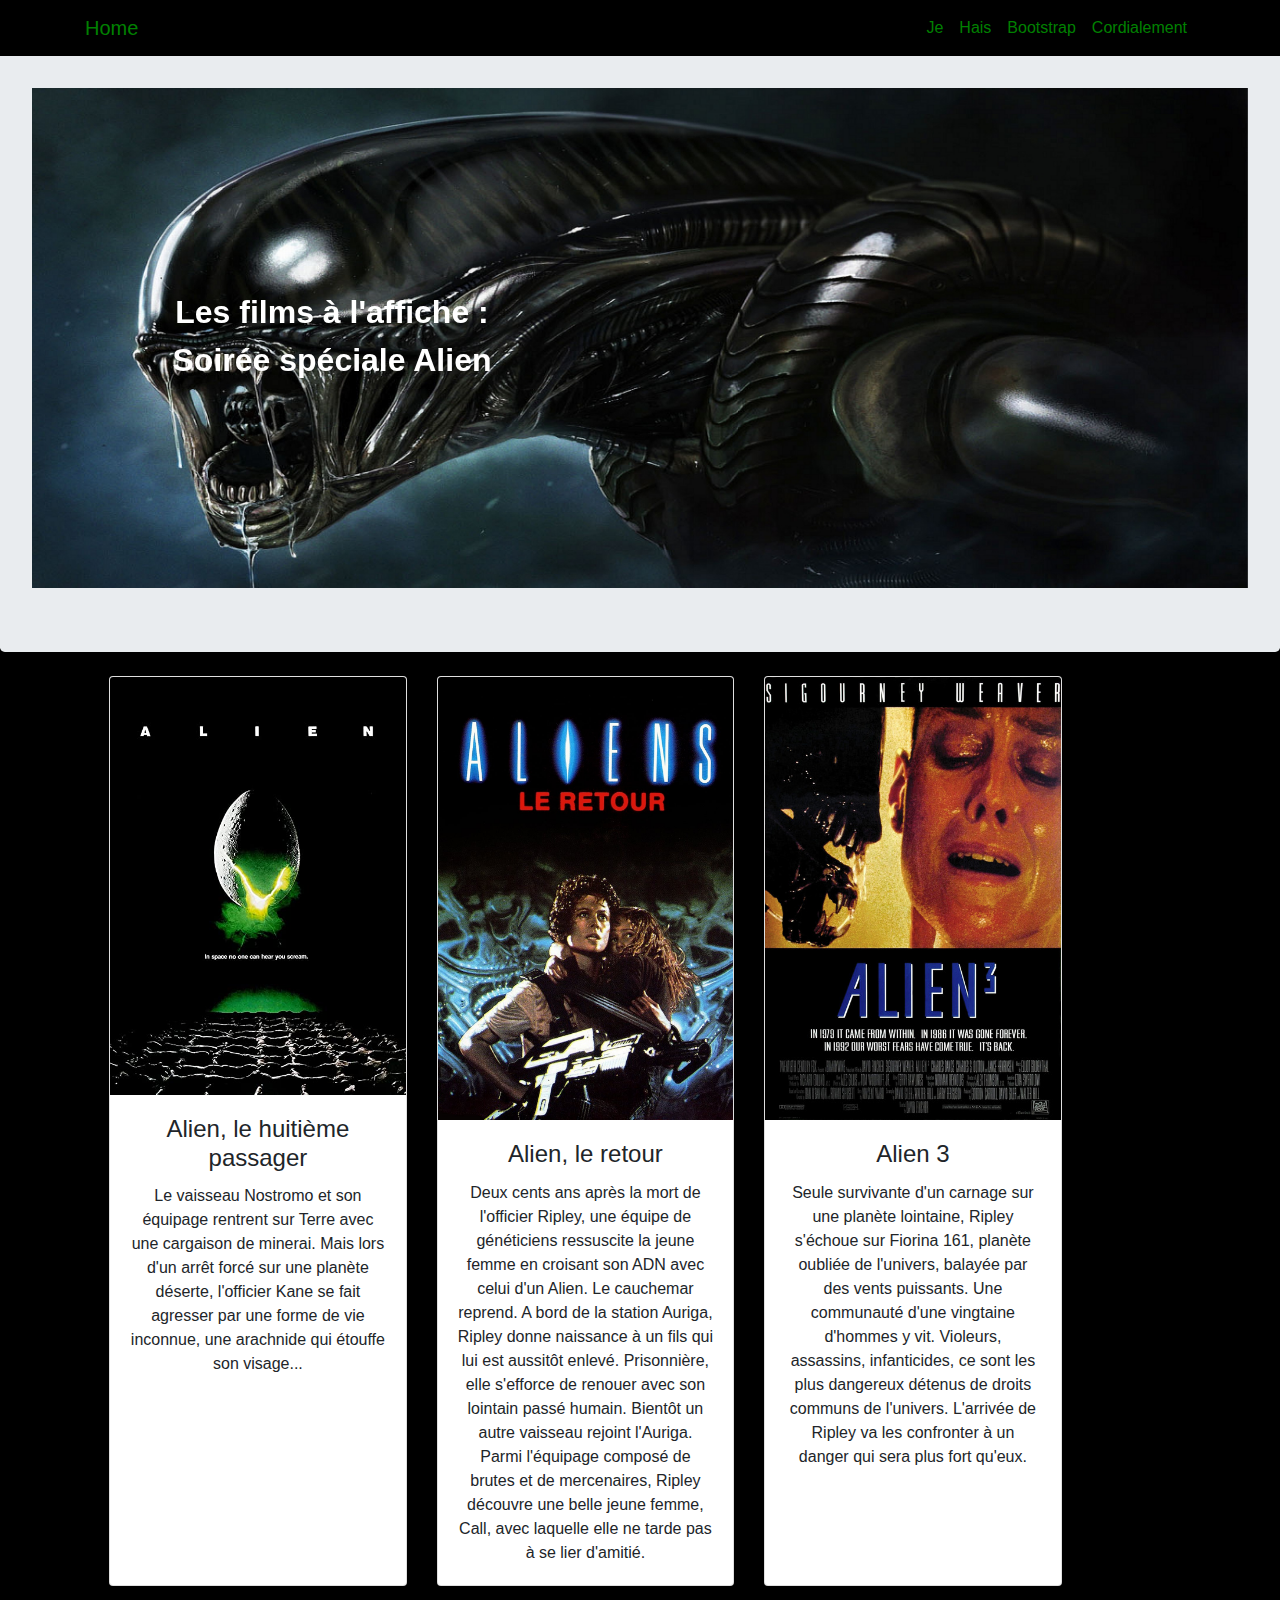
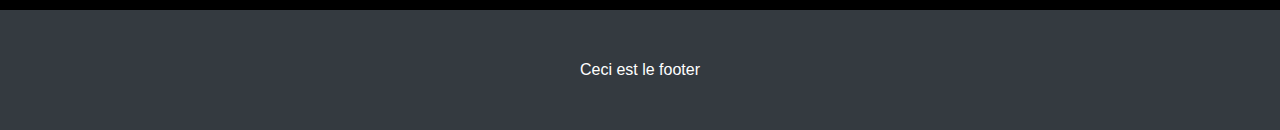
<file: Alien Bootstrap/index.html>
<!DOCTYPE html>
<html lang="en">

<head>

  <meta charset="utf-8">
  <meta name="viewport" content="width=device-width, initial-scale=1, shrink-to-fit=no">
  <meta name="description" content="">
  <meta name="author" content="">

  <title>Alien Bootstrap mode</title>

  <!-- Bootstrap core CSS -->
  <link href="bootstrap/css/bootstrap.min.css" rel="stylesheet">

  <!-- Custom styles for this template -->
  <link href="css/heroic-features.css" rel="stylesheet">

</head>

<body style="background-color: #000000">

  <!-- Navigation -->
  <nav class="navbar navbar-expand-lg fixed-top" style="background-color: #000000">
    <div class="container">
      <a class="navbar-brand" href="#" style="color: green">Home</a>
      <button class="navbar-toggler" type="button" data-toggle="collapse" data-target="#navbarResponsive" aria-controls="navbarResponsive" aria-expanded="false" aria-label="Toggle navigation">
        <span class="navbar-toggler-icon"></span>
      </button>
      <div class="collapse navbar-collapse" id="navbarResponsive">
        <ul class="navbar-nav ml-auto">
          <li class="nav-item active">
            <a class="nav-link" href="#" style="color: green">Je
              <span class="sr-only">(current)</span>
            </a>
          </li>
          <li class="nav-item">
            <a class="nav-link" href="#" style="color: green">Hais</a>
          </li>
          <li class="nav-item">
            <a class="nav-link" href="#" style="color: green">Bootstrap</a>
          </li>
          <li class="nav-item">
            <a class="nav-link" href="#" style="color: green">Cordialement</a>
          </li>
        </ul>
      </div>
    </div>
  </nav>

  <!-- Page Content -->

  <!-- Jumbotron Header -->
   <header class="jumbotron my-4">
      <div id="carouselExampleSlidesOnly" class="carousel slide" data-ride="carousel">
        <div class="carousel-inner">
          <div class="carousel-item active">
              <img src="multimedia/alien-head.jpg" class="center-cropped">
          </div>
          <div style="position:absolute;top:200px; width:600px; height:400px; z-index:2;font-size:200%; color:white">
                  <center><b>Les films à l'affiche : </br>Soirée spéciale Alien</b></center>
          </div> 
          <div class="carousel-item">
            <img src="multimedia/alien-head.jpg" class="center-cropped">
                  <h2 class="display-3 text-center">Les films à l'affiche : </br> Soirée spéciale Alien</h2>
                  <h3 class="lead text-center">Interdit aux moins de 12 ans </h3>
          </div>
        </div>
      </div>
    </header>

    <!-- Page Features -->
    <div class="row text-center">

      <div class="col-lg-1 col-md-6 mb-4"> </div>
      <div class="col-lg-3 col-md-6 mb-4">
        <div class="card h-100">
          <img class="card-img-top" src="multimedia/Alien-Affiche-1.jpg" alt="">
          <div class="card-body">
            <h4 class="card-title">Alien, le huitième passager</h4>
            <p class="card-text">Le vaisseau Nostromo et son équipage rentrent sur Terre avec une cargaison de minerai. Mais lors d'un arrêt forcé sur une planète déserte, l'officier Kane se fait agresser par une forme de vie inconnue, une arachnide qui étouffe son visage...</p>
          </div>
        </div>
      </div>

      

      <div class="col-lg-3 col-md-6 mb-4">
        <div class="card h-100">
          <img class="card-img-top" src="multimedia/Alien-Affiche-2.jpg" alt="">
          <div class="card-body">
            <h4 class="card-title">Alien, le retour</h4>
            <p class="card-text">Deux cents ans après la mort de l'officier Ripley, une équipe de généticiens ressuscite la jeune femme en croisant son ADN avec celui d'un Alien. Le cauchemar reprend. A bord de la station Auriga, Ripley donne naissance à un fils qui lui est aussitôt enlevé. Prisonnière, elle s'efforce de renouer avec son lointain passé humain. Bientôt un autre vaisseau rejoint l'Auriga. Parmi l'équipage composé de brutes et de mercenaires, Ripley découvre une belle jeune femme, Call, avec laquelle elle ne tarde pas à se lier d'amitié.</p>
          </div>
        </div>
      </div>

  

      <div class="col-lg-3 col-md-6 mb-4">
        <div class="card h-100">
          <img class="card-img-top" src="multimedia/Alien-Affiche-3.jpg" alt="">
          <div class="card-body">
            <h4 class="card-title">Alien 3</h4>
            <p class="card-text">Seule survivante d'un carnage sur une planète lointaine, Ripley s'échoue sur Fiorina 161, planète oubliée de l'univers, balayée par des vents puissants. Une communauté d'une vingtaine d'hommes y vit. Violeurs, assassins, infanticides, ce sont les plus dangereux détenus de droits communs de l'univers. L'arrivée de Ripley va les confronter à un danger qui sera plus fort qu'eux.</p>
          </div>
        </div>
      </div>

      <div class="col-lg-1 col-md-6 mb-4"> </div>
 
    </div>
    <!-- /.row -->

  </div>
  <!-- /.container -->
</div>




  <!-- Footer -->
  <footer class="py-5 bg-dark">
    <div class="container">
      <p class="m-0 text-center text-white">Ceci est le footer</p>
    </div>
    <!-- /.container -->
  </footer>
</body>

</html>
</file>
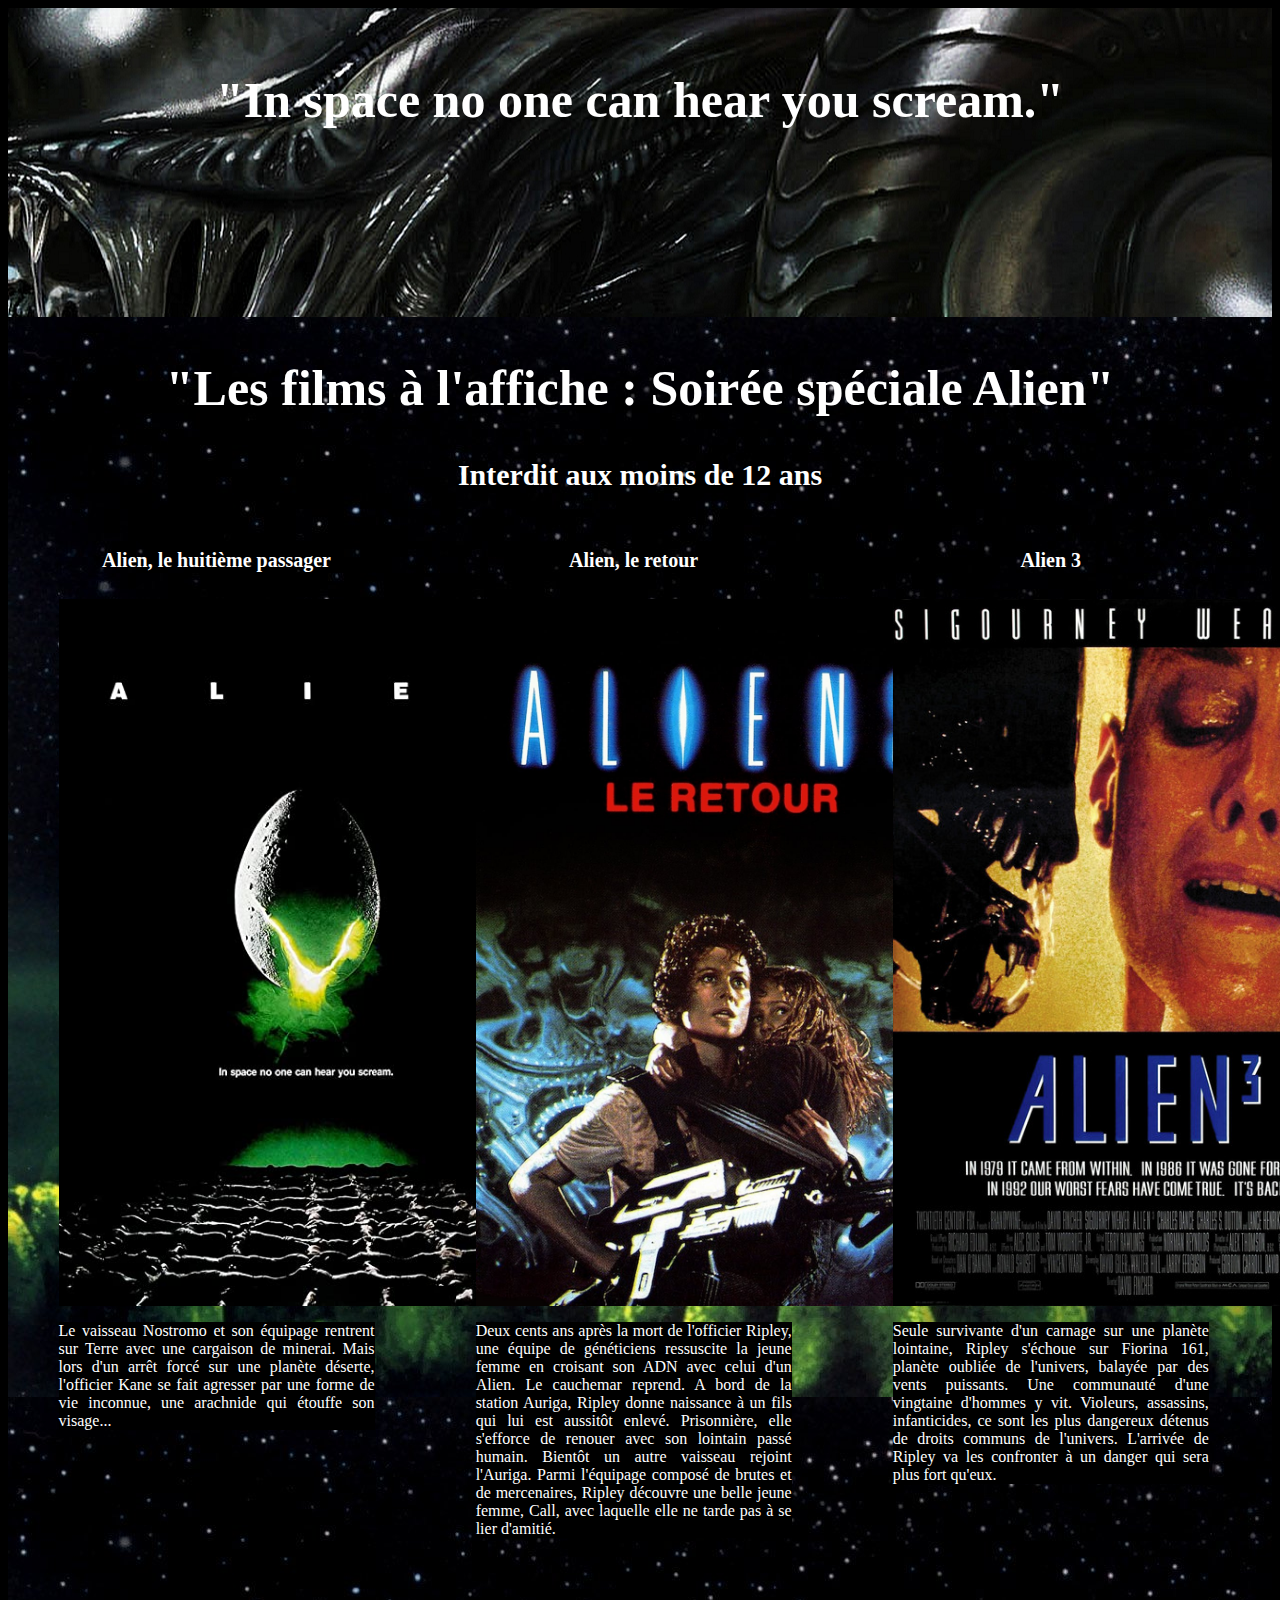
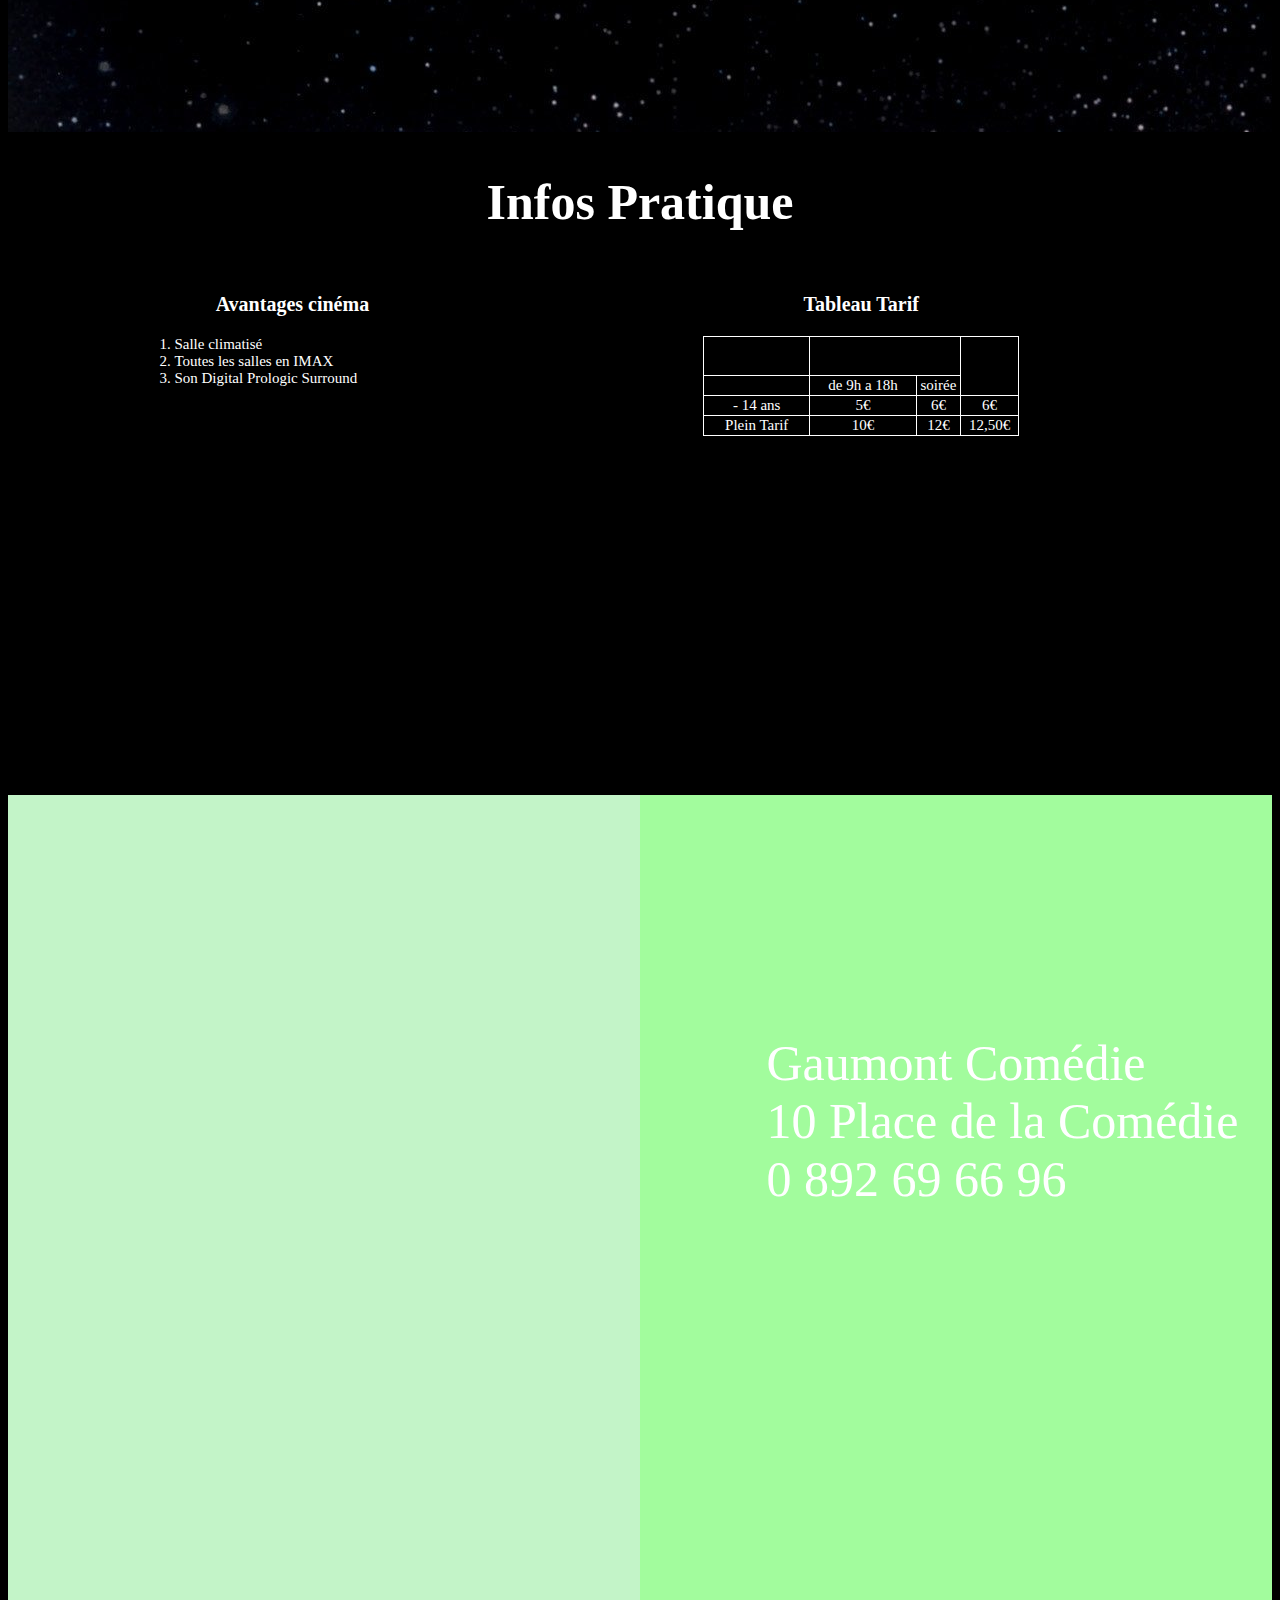
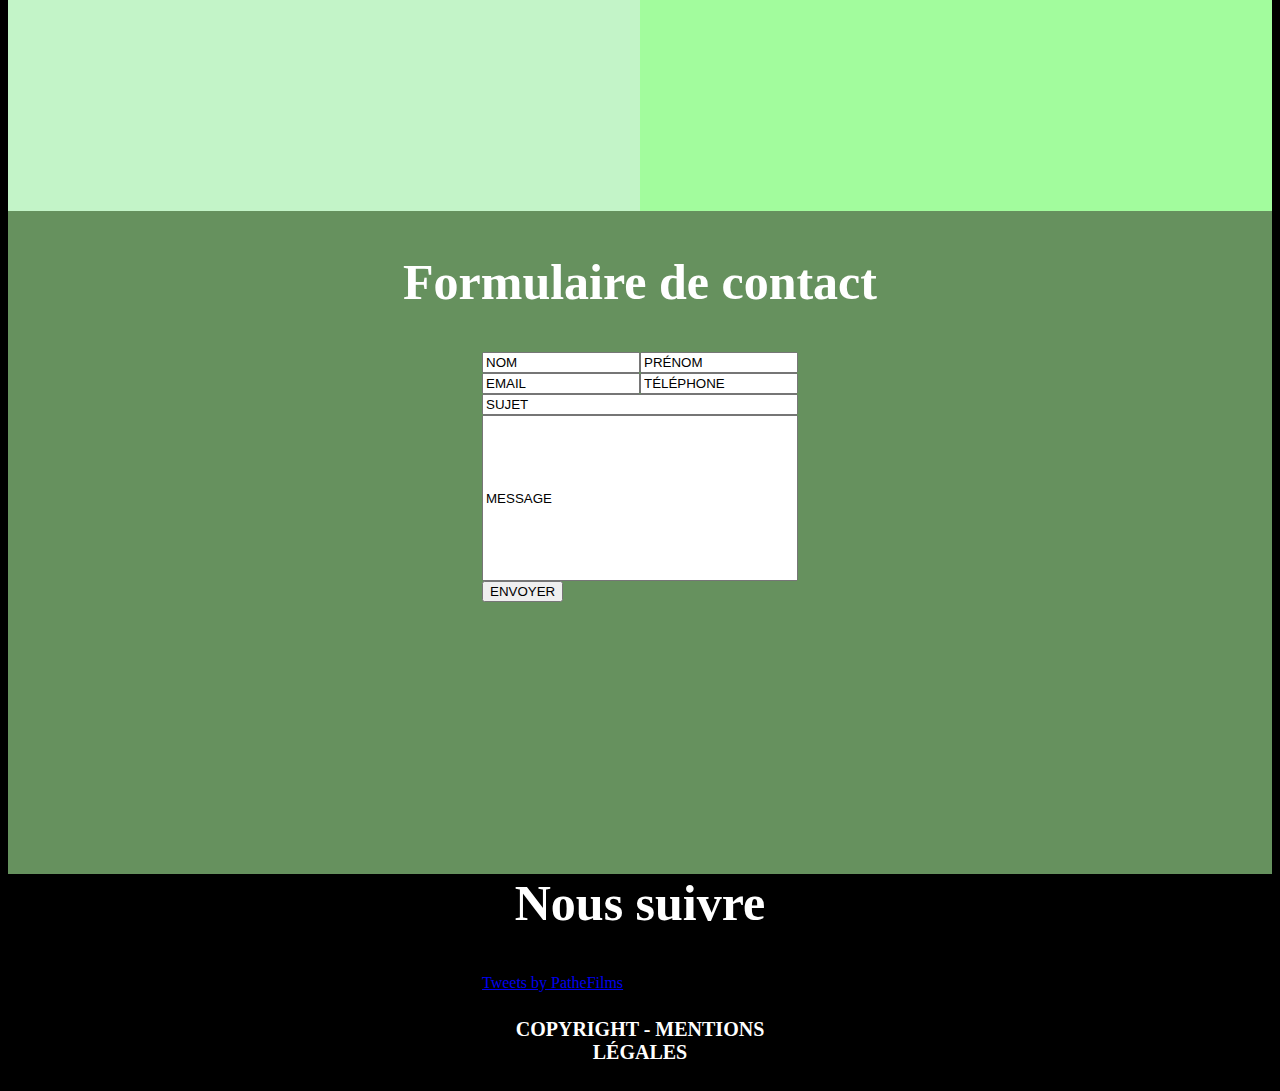
<file: Alien/cinema.html>
<DOCTYPE html>
	<html lang = fr>
<head> 
	<meta charset="UTF-8">
	<meta name="viewport" content="width-device-width, initial-scale-1.0">
	<link rel="stylesheet" href="cinema_style.css" />
	<title> TP HTML/CSS </title>
</head>

<body> 
	<section id="Section1">
		<H1> "In space no one can hear you scream." </H1>
	</section>

	<section id="Section2">
		<H2> "Les films à l'affiche : Soirée spéciale Alien" </H2>
		<H3> Interdit aux moins de 12 ans </H3>

		<article>
			<H4 id="AlienTitre"> Alien, le huitième passager </H4>
				<img src="multimedia/Alien-Affiche-1.jpg" alt="Alien Affiche 1" id="AlienImage">
				<p id=Synopsis>
					Le vaisseau Nostromo et son équipage rentrent sur Terre avec une cargaison de minerai. Mais lors d'un arrêt forcé sur une planète déserte, l'officier Kane se fait agresser par une forme de vie inconnue, une arachnide qui étouffe son visage...
				</p>
		</article>

		<article>
			<H4 id="AlienTitre"> Alien, le retour </H4>
				<img src="multimedia/Alien-Affiche-2.jpg" alt="Alien Affiche 2" id="AlienImage">
				<p id=Synopsis>
					Deux cents ans après la mort de l'officier Ripley, une équipe de généticiens ressuscite la jeune femme en croisant son ADN avec celui d'un Alien. Le cauchemar reprend. A bord de la station Auriga, Ripley donne naissance à un fils qui lui est aussitôt enlevé. Prisonnière, elle s'efforce de renouer avec son lointain passé humain. Bientôt un autre vaisseau rejoint l'Auriga. Parmi l'équipage composé de brutes et de mercenaires, Ripley découvre une belle jeune femme, Call, avec laquelle elle ne tarde pas à se lier d'amitié.
				</p>
		</article>

		<article>
		<H4 id="AlienTitre"> Alien 3 </H4>
			<img src="multimedia/Alien-Affiche-3.jpg" alt="Alien Affiche 3" id="AlienImage">
			<p id=Synopsis>
				Seule survivante d'un carnage sur une planète lointaine, Ripley s'échoue sur Fiorina 161, planète oubliée de l'univers, balayée par des vents puissants. Une communauté d'une vingtaine d'hommes y vit. Violeurs, assassins, infanticides, ce sont les plus dangereux détenus de droits communs de l'univers. L'arrivée de Ripley va les confronter à un danger qui sera plus fort qu'eux.
			</p>
		<article>

	</section>



	<section id="Section3">
				<H2 id="Informations"> Infos Pratique </H2>

		<div id="Sec3">
			<H3 id= "Part3"> Avantages cinéma </H3>
			<ol start="1" type="1">
			  <li>Salle climatisé</li>
			  <li>Toutes les salles en IMAX</li>
			  <li>Son Digital Prologic Surround</li>
			</ol>

		</div>


		<div id="Sec3">

			<H3 id= "Part3"> Tableau Tarif </H3>
			<table>
			  <tr>
			  	<th class="VIDE">VIDE</th>
			    <th colspan="2">LUNDI AU VENDREDI</th>
			    <th rowspan="2">WEEK-END</th>
			  </tr>

			  <tr>
			    <td class="VIDE">VIDE</td>
			    <td>de 9h a 18h</td>
			    <td>soirée</td>
			  </tr>

			  <tr>
			    <td>- 14 ans</td>
			    <td>5€</td>
			    <td>6€</td>
			    <td>6€</td>
			  </tr>

			  <tr>
			    <td>Plein Tarif</td>
			    <td>10€</td>
			    <td>12€</td>
			    <td>12,50€</td>
			  </tr>
			</table>
		</div>
	</section>

	<section id="Section4">
		<div style="width: 30%" id="Map">
			<iframe width="100%" height="600" frameborder="0" scrolling="no" marginheight="0" marginwidth="0" src="https://maps.google.com/maps?width=100%25&amp;height=600&amp;hl=en&amp;q=Gaumont%20Comedie+(Montpellier%20Cin%C3%A9ma)&amp;t=&amp;z=15&amp;ie=UTF8&amp;iwloc=B&amp;output=embed">
			</iframe>
		</div>


		<div id="Sec4">
			<p>
				Gaumont Comédie<br>
				10 Place de la Comédie<br>
				0 892 69 66 96<br>
			<p>

		</div>

	</section>

	<section id="Section5">
		<H2> Formulaire de contact </H2>

		<form>
		  <input type="text" id="NOM" name="fname" value="NOM"><input type="text" id="PRENOM" name="fname" value="PRÉNOM"><br>
		  <input type="text" id="EMAIL" name="lname" value="EMAIL"><input type="text" id="TELEPHONE" name="fname" value="TÉLÉPHONE"><br>
		  <input type="text" id="SUJET" name="fname" value="SUJET"><br>
		  <input type="text" id="MESSAGE" name="fname" value="MESSAGE"><br>
		  <input type="submit" id="ENVOYER" value="ENVOYER">
		</form> 
	</section>


</body>

<footer>

	<H2> Nous suivre </H2>
	<a class="twitter-timeline" data-lang="fr" data-width="500" data-height="500" data-theme="dark" href="https://twitter.com/PatheFilms?ref_src=twsrc%5Etfw">Tweets by PatheFilms</a> <script async src="https://platform.twitter.com/widgets.js" charset="utf-8"></script>
	<H4> COPYRIGHT - MENTIONS LÉGALES </H4>

</footer>



</html>
</file>
<file: Alien/cinema_style.css>
body
{
	background-color : black;
}

h1
{
	margin-top: 5%;
	font-size: 50px;
	color:white;
	text-align: center;
	font-family: Impact;

}

h2
{
	font-size: 50px;
	color:white;
	text-align: center;
	font-family: Impact;
}

h3
{
	font-size: 30px;
	color:white;
	text-align: center;
	font-family: Impact;
}

h4
{
	font-size: 20px;
	color:white;
	text-align: center;
	font-family: Impact;

}


#Section1
{
	float:left;
	height: 35%;
	width: 100%;
	background-image: url("multimedia/alien-head.jpg");
	background-position: center;
    background-size: auto;
}


#Section2
{
	float:left;
	width: 100%;
	background-image: url("multimedia/Alien-egg.jpg");
	height: 160%;
}

#Section3
{
	float:left;
	width: 100%;
	background-color: black;
	height: 75%;
}

#Section4
{
	float:left;
	width: 100%;
	background: linear-gradient(90deg, #c3f4c8 50%, #a2fc9d 50%);
	height: 115%;
}

#Section5
{
	float:left;
	width: 100%;
	background-color: rgb(102, 145, 94);
	height: 75%;
}

/*-------------------------------------------------------------------------*/

#Film-Affiche
{
	font-size: 50px;
	color:white;
	text-align: center;
	font-family: Impact;
}

article
{
	float:left;
	width: 25%;
	margin-left:4%;
	margin-right:4%;
}



#AlienImage
{

	height: 50%;

}

#Synopsis
{
	width: 50%px;
	color:white;
	text-align: justify;
	font-family: Impact;
	background-color: black;

}

/*-------------------------------------------------------------------------*/

#Part3
{

	font-size: 20px;
	color:white;
	text-align: center;
	font-family: Impact;

}

#Sec3
{
	float:left;
	width: 25%;
	margin-left:10%;
	margin-right:10%;
}

td
{

	font-size: 15px;
	text-align: center;
	color:white;
	font-family: Impact;

}

li
{

	font-size: 15px;
	text-align: left;
	color:white;
	font-family: Impact;

}

.VIDE
{
  visibility: collapse
}

table
{
	border-collapse: collapse;
}

th, td 
{
  border: 1px solid white;
  height: 30%;
  width: 50%;
}

/*-------------------------------------------------------------------------*/

#Map
{
	float:left;
	width: 25%;
	margin-left:10%;
	margin-top:5%;
}

#Sec4
{
	float:left;
	color : white;
	font-size: 50px;
	font-family: Impact;
	margin-top: 15%;
	margin-left:20%;
}


/*-------------------------------------------------------------------------*/

form
{
  margin: 0 auto;
  width: 25%;
}

#SUJET,#MESSAGE
{
	width: 100%;
}

#PRENOM,#NOM,#EMAIL,#TELEPHONE
{
	width: 50%;
}

#MESSAGE
{
	height: 25%;
}

/*-------------------------------------------------------------------------*/

footer
{
  	margin: 0 auto;
  	width: 25%;
  	color : white;
}
</file>
<file: Alien Bootstrap/css/heroic-features.css>
/*!
 * Start Bootstrap - Heroic Features (https://startbootstrap.com/templates/heroic-features)
 * Copyright 2013-2020 Start Bootstrap
 * Licensed under MIT (https://github.com/StartBootstrap/startbootstrap-heroic-features/blob/master/LICENSE)
 */
body 
{
	background-color: black
  	padding-top: 56px;
}
.center-cropped {
  width: 100%;
  height: 500px;
  background-position: center center;
  background-repeat: no-repeat;
}
</file>
